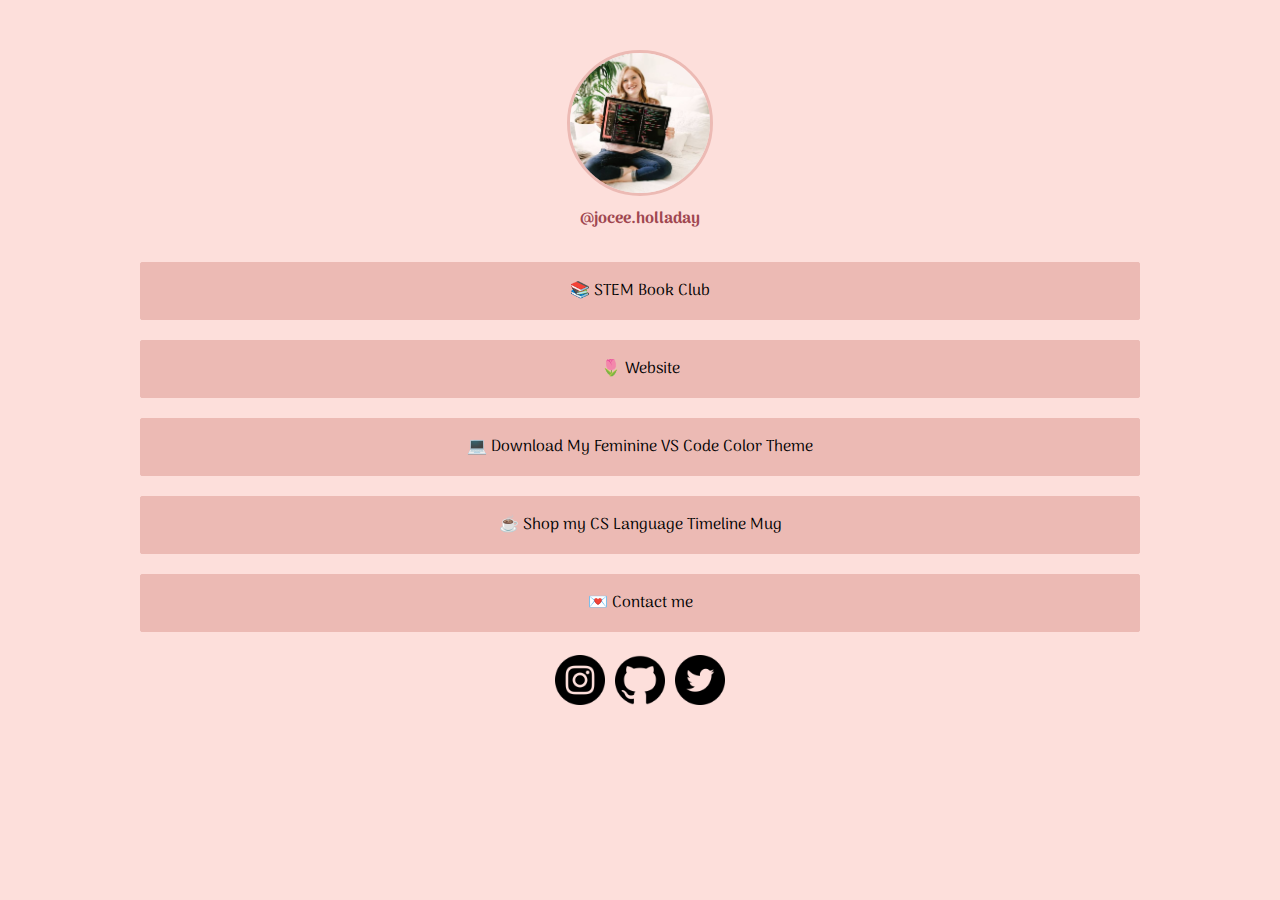
<file: index.html>
<!DOCTYPE html>
<html lang="en">

<head>
	<meta charset="UTF-8" />
	<meta name="viewport" content="width=device-width, initial-scale=1.0" />
	<meta http-equiv="X-UA-Compatible" content="ie=edge" />
	<link rel="preconnect" href="https://fonts.gstatic.com">
	<link href="https://fonts.googleapis.com/css2?family=Arima+Madurai:wght@500&display=swap" rel="stylesheet">
	<link rel="stylesheet" href="style.css" />
	<title>JoCee's Links</title>
	<!-- Global site tag (gtag.js) - Google Analytics -->
	<script async src="https://www.googletagmanager.com/gtag/js?id=G-NWPGKXQT6B"></script>
	<script>
		window.dataLayer = window.dataLayer || [];

		function gtag() {
			dataLayer.push(arguments);
		}
		gtag('js', new Date());

		gtag('config', 'G-NWPGKXQT6B');
	</script>
</head>

<body>
	<div class="container">
		<div class="circle-shape">
			<a href="https://www.instagram.com/jocee.holladay/" target="_blank" rel="noopener noreferrer">
				<img src="images/pic.jpg" alt="Photo of JoCee" class="profile-pic" />
			</a>
		</div>
		<a href="https://www.instagram.com/jocee.holladay/" target="_blank" rel="noopener noreferrer" class="ig-link">
			@jocee.holladay
		</a>
		<div class="link-list">
			<a href="https://jjoocceeee.github.io/code-pretty-website/pages/book-club"
				target="_blank" rel="noopener noreferrer">
				<div class="link-list-item dark">
					📚 STEM Book Club
				</div>
			</a>
			<a href="https://joceeholladay.com/" target="_blank" rel="noopener noreferrer">
				<div class="link-list-item light">
					🌷 Website
				</div>
			</a>

			<a href="https://marketplace.visualstudio.com/items?itemName=jjoocceeee.feminine-code" target="_blank"
				rel="noopener noreferrer">
				<div class="link-list-item light">
					💻 Download My Feminine VS Code Color Theme
				</div>
			</a>

			<a href="https://www.etsy.com/listing/882845201/cs-language-timeline-mug?ref=shop_home_active_2&crt=1"
				target="_blank" rel="noopener noreferrer">
				<div class="link-list-item dark">
					☕ Shop my CS Language Timeline Mug
				</div>
			</a>

			<a href="https://joceeholladay.com/contact">
				<div class="link-list-item light">
					💌 Contact me
				</div>
			</a>
		</div>
		<div class="icon-list">
			<a href="https://www.instagram.com/jocee.holladay/" target="_blank" rel="noopener noreferrer">
				<img src="images/icon-instagram.png" alt="github link" class="icon-list-img" />
			</a>
			<a href="https://github.com/jjoocceeee" target="_blank" rel="noopener noreferrer">
				<img src="images/icon-github.png" alt="github link" class="icon-list-img" />
			</a>
			<a href="https://twitter.com/jocee_porter" target="_blank" rel="noopener noreferrer">
				<img src="images/icon-twitter.png" alt="twitter link" class="icon-list-img" />
			</a>
		</div>
	</div>
	<script src="script.js"></script>
</body>

</html>
</file>
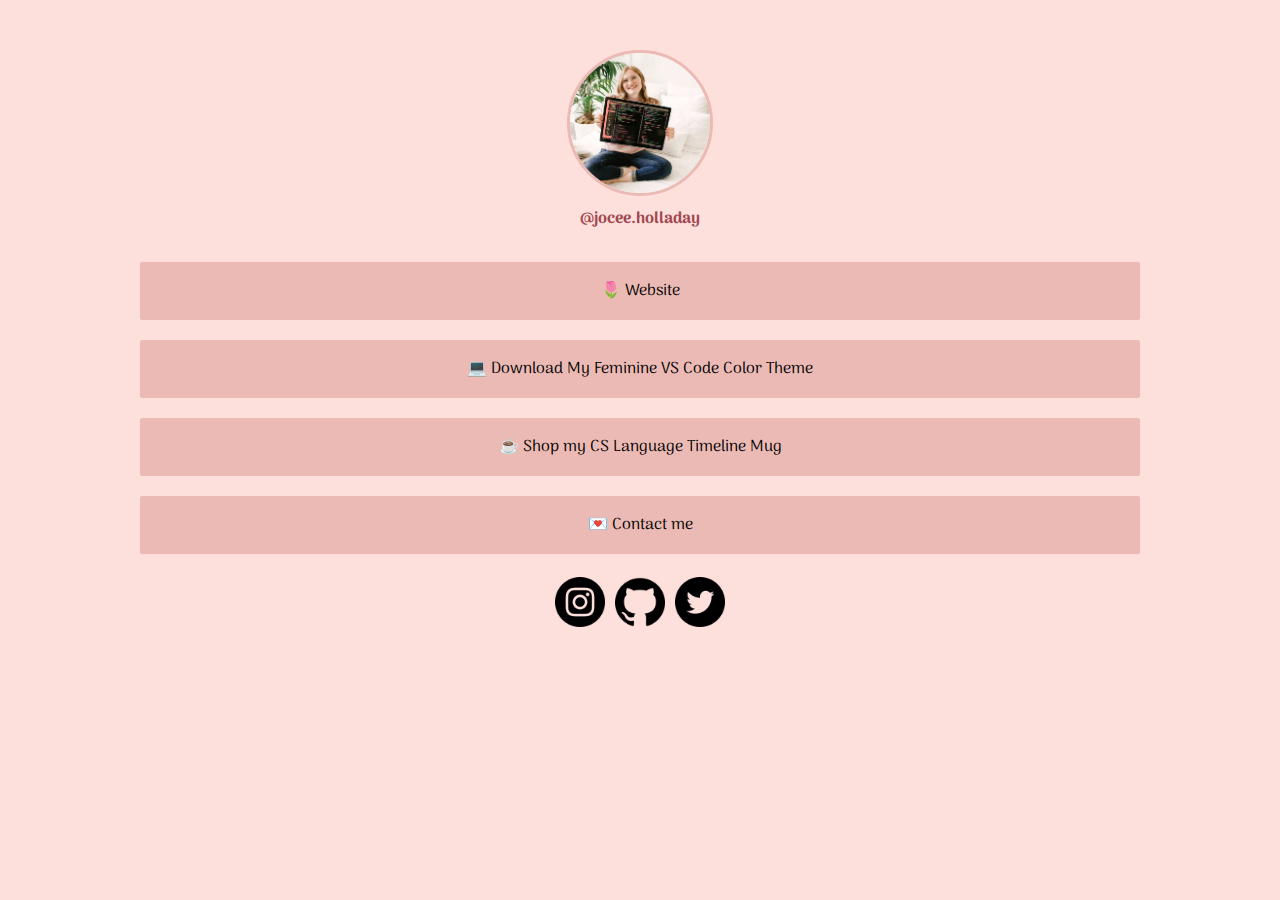
<file: jocee/links.html>
<!DOCTYPE html>
<html lang="en">
	<head>
		<meta charset="UTF-8" />
		<meta name="viewport" content="width=device-width, initial-scale=1.0" />
		<meta http-equiv="X-UA-Compatible" content="ie=edge" />
		<link rel="preconnect" href="https://fonts.gstatic.com">
		<link href="https://fonts.googleapis.com/css2?family=Arima+Madurai:wght@500&display=swap" rel="stylesheet">
		<link rel="stylesheet" href="style.css" />
		<title>JoCee's Links</title>
			<!-- Global site tag (gtag.js) - Google Analytics -->
			<script async src="https://www.googletagmanager.com/gtag/js?id=G-NWPGKXQT6B"></script>
			<script>
			window.dataLayer = window.dataLayer || [];
			function gtag(){dataLayer.push(arguments);}
			gtag('js', new Date());

			gtag('config', 'G-NWPGKXQT6B');
			</script>
	</head>
	<body>
		<div class="container">
			<div class="circle-shape">
				<a
					href="https://www.instagram.com/jocee.holladay/"
					target="_blank"
					rel="noopener noreferrer"
				>
					<img
						src="images/pic.jpg"
						alt="Photo of JoCee"
						class="profile-pic"
					/>
				</a>
			</div>
			<a
				href="https://www.instagram.com/jocee.holladay/"
				target="_blank"
				rel="noopener noreferrer"
				class="ig-link"
			>
				@jocee.holladay
			</a>
			<div class="link-list">
				
				<a
					href="https://joceeholladay.com/"
					target="_blank"
					rel="noopener noreferrer"
				>
					<div class="link-list-item light">
						🌷 Website
					</div>
				</a>

				<a
				href="https://marketplace.visualstudio.com/items?itemName=jjoocceeee.feminine-code"
				target="_blank"
				rel="noopener noreferrer"
			>
				<div class="link-list-item light">
					💻 Download My Feminine VS Code Color Theme
				</div>
			</a>

				<a
					href="https://www.etsy.com/listing/882845201/cs-language-timeline-mug?ref=shop_home_active_2&crt=1"
					target="_blank"
					rel="noopener noreferrer"
				>
					<div class="link-list-item dark">
						☕ Shop my CS Language Timeline Mug
					</div>
				</a>
				
				<a href="https://joceeholladay.com/contact">
					<div class="link-list-item light">
						💌 Contact me
					</div>
				</a>
			</div>
			<div class="icon-list">
				<a
				href="https://www.instagram.com/jocee.holladay/"
				target="_blank"
				rel="noopener noreferrer"
				>
					<img
						src="images/icon-instagram.png"
						alt="github link"
						class="icon-list-img"
					/>
				</a>
				<a
					href="https://github.com/jjoocceeee"
					target="_blank"
					rel="noopener noreferrer"
				>
					<img
						src="images/icon-github.png"
						alt="github link"
						class="icon-list-img"
					/>
				</a>
				<a
					href="https://twitter.com/jocee_porter"
					target="_blank"
					rel="noopener noreferrer"
				>
					<img
						src="images/icon-twitter.png"
						alt="twitter link"
						class="icon-list-img"
					/>
				</a>
			</div>
		</div>
		<script src="script.js"></script>
	</body>
</html>
</file>
<file: style.css>
/* color palette from https://www.color-hex.com/color-palettes */
:root {
  --light-pink: #FDDFDB;
  --dark-pink: #ECBAB4;
  --highlight-color: #ffd8ca;
  --light-gray: #EBEDEC;
  --light-peach: #FBC1A1;
  --dark-rose: #A04750;
  --dark-gray: #898989;
}

body {
  background: var(--light-pink);
  color: var(--dark-rose);
  font-family: 'Arima Madurai', sans-serif;
}

.container {
  width: 90%;
  max-width: 1000px;
  margin: 50px auto;
  display: flex;
  flex-direction: column;
  text-align: center;
}

.circle-shape {
  width: 140px;
  height: 140px;
  position: relative;
  overflow: hidden;
  border-radius: 50%;
  border: 3px solid var(--dark-pink);
  margin: 0 auto;
}

.profile-pic {
  display: inline;
  margin: 0 auto;
  height: 100%;
  width: auto;
}

a {
  color: var(--lightest-color);
  text-decoration: none;
}

.ig-link {
  margin: 10px 0;
  font-weight: bold;
}

.link-list-item {
  border: 1px solid var(--dark-pink);
  background: var(--dark-pink);
  box-sizing: border-box;
  margin: 20px auto;
  color: black;
  padding: 15px;
  text-align: center;
  transition: all 0.15s;
  border-radius: 2px;
}

.link-list-item-img {
  width: 100%;
  margin: 0;
  padding: 0;
}

.highlighted,
.link-list-item:hover,
a:hover {
  color: white;
  border-color: white;
  text-shadow: 0 0 2em white;
}

.icon-list-img {
  height: 50px;
  width: 50px;
  margin: 3px;
}
</file>
<file: jocee/style.css>
/* color palette from https://www.color-hex.com/color-palettes */
:root {
  --light-pink: #FDDFDB;
  --dark-pink: #ECBAB4;
  --highlight-color: #ffd8ca;
  --light-gray: #EBEDEC;
  --light-peach: #FBC1A1;
  --dark-rose: #A04750;
  --dark-gray: #898989;
}

body {
  background: var(--light-pink);
  color: var(--dark-rose);
  font-family: 'Arima Madurai', sans-serif;
}

.container {
  width: 90%;
  max-width: 1000px;
  margin: 50px auto;
  display: flex;
  flex-direction: column;
  text-align: center;
}

.circle-shape {
  width: 140px;
  height: 140px;
  position: relative;
  overflow: hidden;
  border-radius: 50%;
  border: 3px solid var(--dark-pink);
  margin: 0 auto;
}

.profile-pic {
  display: inline;
  margin: 0 auto;
  height: 100%;
  width: auto;
}

a {
  color: var(--lightest-color);
  text-decoration: none;
}

.ig-link {
  margin: 10px 0;
  font-weight: bold;
}

.link-list-item {
  border: 1px solid var(--dark-pink);
  background: var(--dark-pink);
  box-sizing: border-box;
  margin: 20px auto;
  color: black;
  padding: 15px;
  text-align: center;
  transition: all 0.15s;
  border-radius: 2px;
}

.link-list-item-img {
  width: 100%;
  margin: 0;
  padding: 0;
}

.highlighted,
.link-list-item:hover,
a:hover {
  color: white;
  border-color: white;
  text-shadow: 0 0 2em white;
}

.icon-list-img {
  height: 50px;
  width: 50px;
  margin: 3px;
}
</file>
